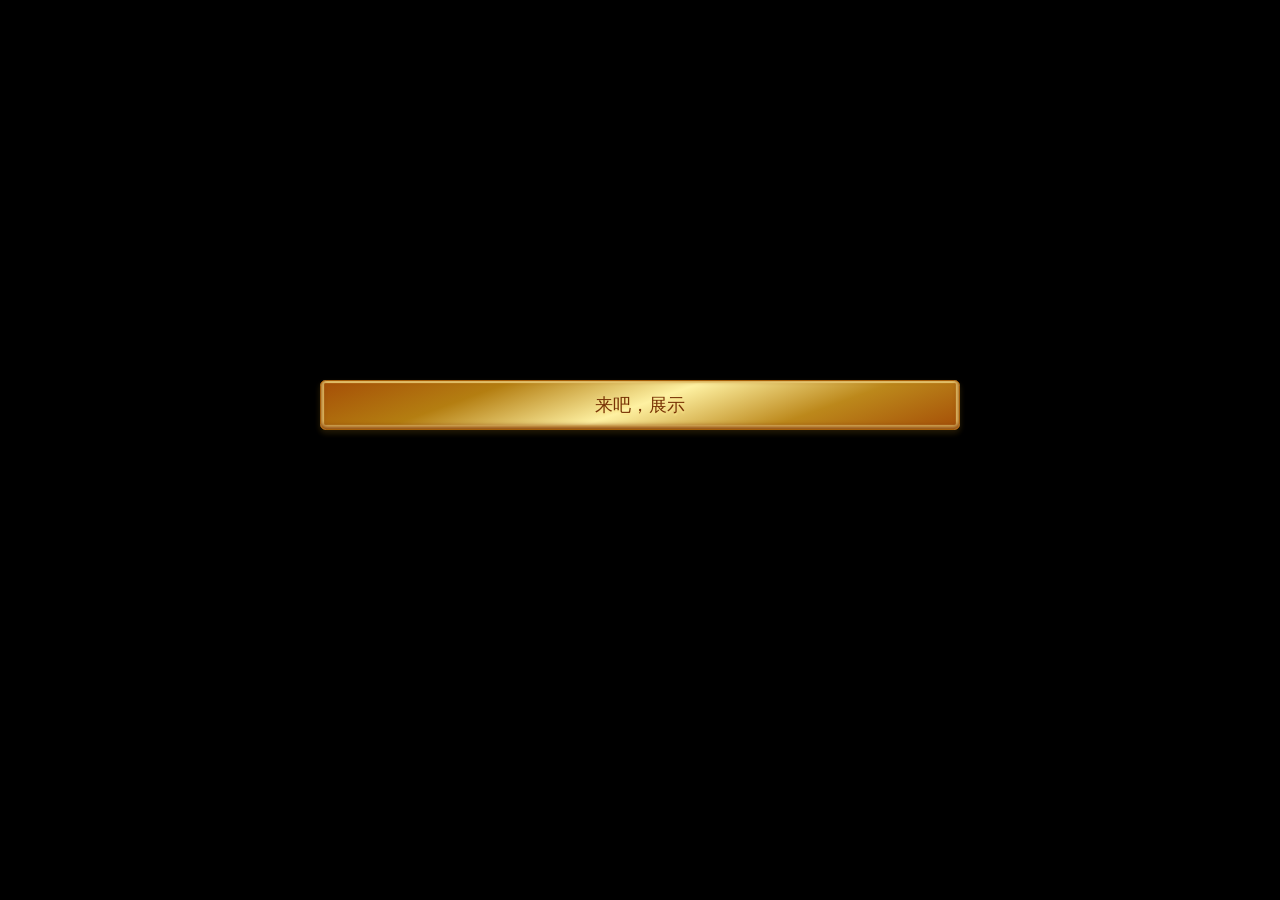
<file: index.html>
<html lang="zh-CN">

<head>
    <meta charset="utf-8">
    <meta name="viewport" content="width=device-width, initial-scale=1.0">
    <title>Happy Birthday</title>

    <link rel="stylesheet" href="css/lib/bootstrap.min.css">
    <link rel="stylesheet" href="css/index.css">
</head>

<body>
    <!-- 封面 -->
    <div class="container">
        <div class="row">
            <div class="birth-cover-container">
                <button id="birth-start-btn" disabled>加载中...</button>
            </div>
        </div>
    </div>

    <!-- 歌曲 -->
    <audio class="song" id="song1" controls loop style="display: none; opacity: 0">
        <source src="music/index.mp3" />
    </audio>

    <!-- 彩带 -->
    <canvas id="brith-confetti"></canvas>

    <!-- 主内容 -->
    <div class="main">
        <div class="container pt-5">
            <div class="row">
                <!-- 横幅图 -->
                <div class="col-12 col-xl-6 mx-auto">
                    <img src="img/banner.png" alt="banner.png">
                </div>

                <!-- 寿星 -->
                <div class="col-12 text-center">
                    <div id="name" class="birth-people-name">Lily</div>
                </div>

                <!-- 祝词 -->
                <div class="col-12 text-center">
                    <div class="birth-greeting-word">
                        <div id="greeting-word" class="typing">
                            <h2><span>生日快乐呀，</span><i id="inline-name" class="birth-inline-people-name">思思</i><span id="people-type">小姐姐</span></h2>
                            <h2>且喜且乐，且以永日</h2>
                            <h2>一寸一礼，一寸欢喜</h2>
                            <h2>遥叩芳辰，生辰吉乐</h2>
                            <h2>日逢良辰，顺颂时宜</h2>
                            <h2>寿星当朝，喜气洋洋</h2>
                            <h2>岁岁春无事，相逢总玉颜</h2>
                            <h2>与天地兮同寿，与日月兮同光</h2>
                            <h2>把酒祝君常健，相随归老吾乡</h2>
                            <h2>朱颜长似，头上花枝，岁岁年年</h2>
                            <h2>余生事事无情绪，直向清凉度碎念</h2>
                            <h2>爱你❤老婆</h2>
                        </div>
                        <span id="typed" style="white-space: pre;"></span>
                    </div>
                </div>

                <!-- 蛋糕图 -->
                <div class="col-12 col-xl-3 birth-cake">
                    <img src="img/cake.gif" alt="cake.gif">
                </div>

                <!-- 版权 -->
                <div class="col-12 text-center">
                    <span class="birth-greeting-word" id="author">&copy;2024 宇宙无敌大帅哥</span>
                </div>
            </div>
        </div>

        <!-- 气球图 -->
        <img src="img/balloon.png" alt="balloon" class="brith-balloon">
    </div>

    <script src="js/lib/snowflakes.min.js"></script>
    <script src="js/lib/jquery.min.js"></script>
    <script src="js/lib/typed.min.js"></script>
    <script src="js/lib/dayjs.min.js"></script>
    <script src="js/confetti.js"></script>
    <script src="js/index.js"></script>

    <script>
        // 开始播放第一段音乐
        var song1 = document.getElementById("song1");

        // 自动播放音乐并显示控制按钮
        song1.play();
        song1.style.display = "block";
        song1.style.opacity = "1";

        // 第一段结束后跳转到第二段
        setTimeout(function () {
            // 停止第一段音乐
            song1.pause();
            
            // 跳转到第二段内容
            window.location.href = "index3.html"; // 第二段路径
        }, 25000); // 第一段持续时间 30秒
    </script>
</body>

</html>
</file>
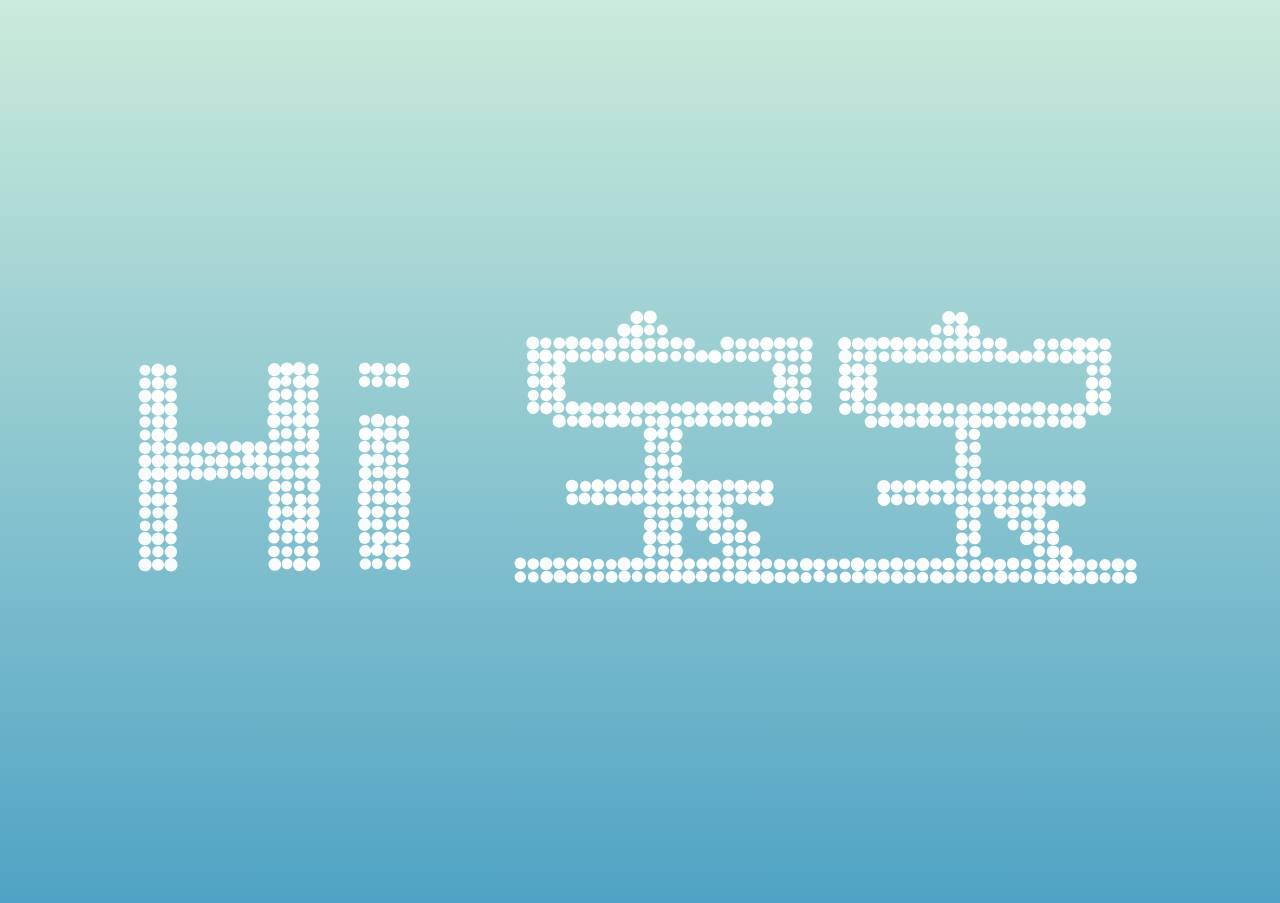
<file: Secret/index.html>
<!DOCTYPE html>
<html>
<head>
  <meta charset="UTF-8">
  <title>Happy Birthday to 思雨老婆</title></
  <link rel="stylesheet" href="css/normalizel.css">
  <link rel="stylesheet" href="css/stylel.css" media="screen" type="text/css" />
</head>

<body>
<canvas class="canvas"></canvas>

<div class="help">?</div> 

<div class="ui">
  <input class="ui-input" type="text" />
  <span class="ui-return">↵</span>
</div>

<div class="overlay">
  <div class="tabs">
    <div class="tabs-labels"><span class="tabs-label">Commands</span><span class="tabs-label">Info</span><span class="tabs-label">Share</span></div>

    <div class="tabs-panels">
      <ul class="tabs-panel commands">
        <li class="commands-item"><span class="commands-item-title">Text</span><span class="commands-item-info" data-demo="Hello :)">Type anything</span><span class="commands-item-action">Demo</span></li>
        <li class="commands-item"><span class="commands-item-title">Countdown</span><span class="commands-item-info" data-demo="#countdown 10">#countdown<span class="commands-item-mode">number</span></span><span class="commands-item-action">Demo</span></li>
        <li class="commands-item"><span class="commands-item-title">Time</span><span class="commands-item-info" data-demo="#time">#time</span><span class="commands-item-action">Demo</span></li>
        <li class="commands-item"><span class="commands-item-title">Rectangle</span><span class="commands-item-info" data-demo="#rectangle 30x15">#rectangle<span class="commands-item-mode">width x height</span></span><span class="commands-item-action">Demo</span></li>
        <li class="commands-item"><span class="commands-item-title">Circle</span><span class="commands-item-info" data-demo="#circle 25">#circle<span class="commands-item-mode">diameter</span></span><span class="commands-item-action">Demo</span></li>

        <li class="commands-item commands-item--gap"><span class="commands-item-title">Animate</span><span class="commands-item-info" data-demo="The time is|#time|#countdown 3|#icon thumbs-up"><span class="commands-item-mode">command1</span>&nbsp;|<span class="commands-item-mode">command2</span></span><span class="commands-item-action">Demo</span></li>
      </ul>
    </div>
  </div>
</div>

  <script src="js/indexl.js"></script>
 <audio src="music/3.mp3" autoplay="autoplay" loop="loop"></audio>
</body>
</html>
</file>
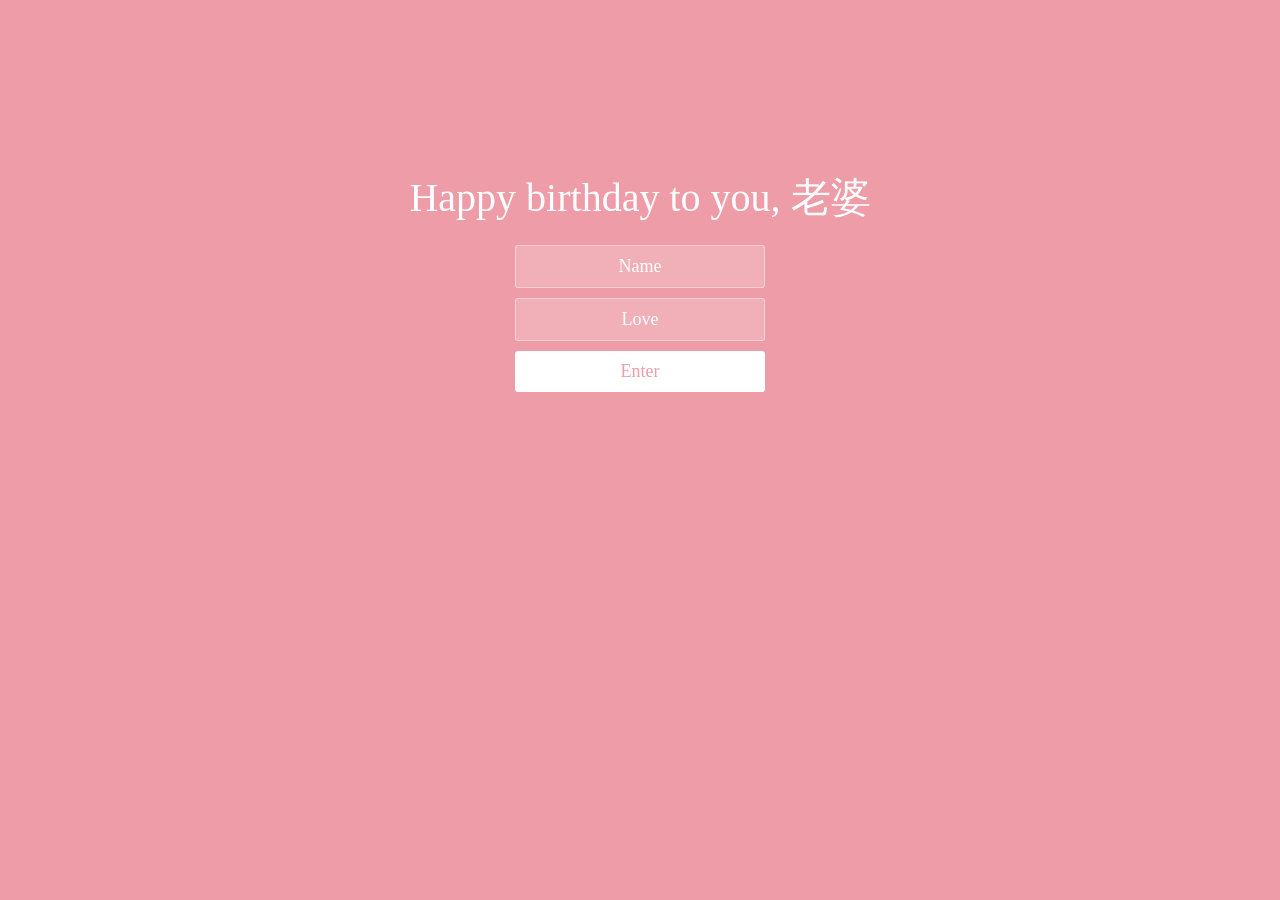
<file: index2.html>
﻿<!doctype html>
<html lang="zh">
<head>
    <meta charset="UTF-8">
    <meta http-equiv="X-UA-Compatible" content="IE=edge,chrome=1"> 
    <meta name="viewport" content="width=device-width, initial-scale=1.0">
    <title>Happy Birthday to 思雨姐姐</title>
    <link rel="stylesheet" type="text/css" href="Secret/css/styles.css">
</head>
<body>
    <div class="htmleaf-container">
        <div class="wrapper">
            <div class="container">
                <h1>Happy birthday to you, 老婆</h1>
                
                <form class="form">
                    <input id="userName" name="userName" type="text" placeholder="Name">
                    <input id="pwd" name="pwd" type="password" placeholder="Love">
                    <button type="submit" id="login-button">Enter</button>
                </form>
            </div>
            
            <ul class="bg-bubbles">
                <li></li>
                <li></li>
                <li></li>
                <li></li>
                <li></li>
                <li></li>
                <li></li>
                <li></li>
                <li></li>
                <li></li>
            </ul>
            
            <ul class="bg-bubbles">
                <li><img src="Secret/img/timg.gif" style="width:100%;height:100%"></li>
                <li><img src="Secret/img/timg.gif" style="width:100%;height:100%"></li>
                <li><img src="Secret/img/timg.gif" style="width:100%;height:100%"></li>
                <li><img src="Secret/img/timg.gif" style="width:100%;height:100%"></li>
                <li><img src="Secret/img/timg.gif" style="width:100%;height:100%"></li>
                <li><img src="Secret/img/timg.gif" style="width:100%;height:100%"></li>
                <li><img src="Secret/img/timg.gif" style="width:100%;height:100%"></li>
                <li><img src="Secret/img/timg.gif" style="width:100%;height:100%"></li>
                <li><img src="Secret/img/timg.gif" style="width:100%;height:100%"></li>
                <li><img src="Secret/img/timg.gif" style="width:100%;height:100%"></li>
            </ul>
        </div>
    </div>

    <script src="Secret/js/jquery-2.1.1.min.js" type="text/javascript"></script>
    <script src="Secret/js/jquery-1.8.4.min.js" type="text/javascript"></script>
    
</body>
</html>
</file>
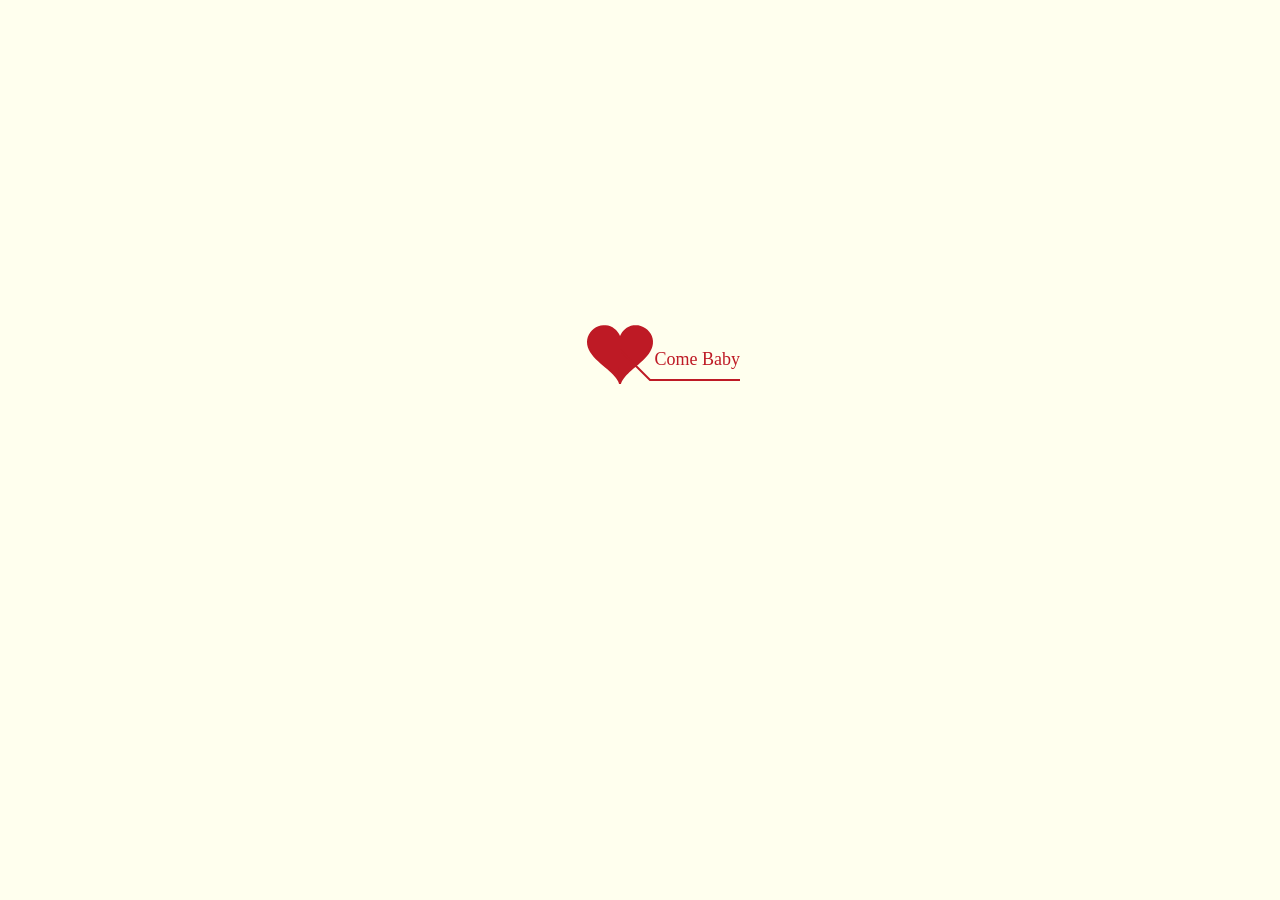
<file: index3.html>
<!DOCTYPE html PUBLIC "-//W3C//DTD XHTML 1.0 Strict//EN" "htt`://www.w3.org/TR/xhtml1/DTD/xhtml1-strict.dtd">
<html xml:lang="en" xmlns="http://www.w3.org/1999/xhtml"><head><meta http-equiv="Content-Type" content="text/html; charset=UTF-8">
    <title>生日快乐!</title>     
    <link type="text/css" rel="stylesheet" href="./css/default.css">
    <script type="text/javascript" src="./css/jquery.min.js"></script>
    <script type="text/javascript" src="./css/jscex.min.js"></script>
    <script type="text/javascript" src="./css/jscex-parser.js"></script>
    <script type="text/javascript" src="./css/jscex-jit.js"></script>
    <script type="text/javascript" src="./css/jscex-builderbase.min.js"></script>
    <script type="text/javascript" src="./css/jscex-async.min.js"></script>
    <script type="text/javascript" src="./css/jscex-async-powerpack.min.js"></script>
    <script type="text/javascript" src="./css/functions.js" charset="utf-8"></script>
    <script type="text/javascript" src="./css/love.js" charset="utf-8"></script>
      <style type="text/css">
<!--
.STYLE1 {color: #666666}
-->
        </style>
</head>
    <body>
      <audio autoplay="autopaly">
          <source src="music/love.mp3" type="audio/mp3" />
      </audio>  
        <div id="main">
             <div id="wrap">
                <div id="text">
              <div id="code">
            <font color="#FF0000">    
<span class="say"><h1>帅哥吟诗：</h1></span><br><br>
<span class="say">我希望有个如你一般的人,</span><br> <br>    
<span class="say">如这山间清晨一般明亮清爽，</span><br><br>
<span class="say">如奔赴古城道路上阳光一般的人，</span><br><br>
<span class="say">温暖而不炙热，覆盖我所有肌肤。</span><br><br>
<span class="say">由起点到夜晚，由山野到书房，一切问题的答案都很简单。</span><br><br>
<span class="say">我希望有个如你一般的人，贯彻未来，数遍生命的公路牌。</span><br><br>
<span class="say"><span class="space"></span> -- 大软糖--（洋气不宝宝哈哈哈哈）</span><br>
<span class="say"><h1>生日快乐!</h1></span><br>
        </font>
      </div>
                </div>
                <div id="clock-box">
                    <!-- <span class="STYLE1"></span><font color="#33CC00">距离我喜欢你，</font>
<span class="STYLE1">已经是……</span> -->
<span class="STYLE1"></span>
<font color="#33CC00"></font>
<span class="STYLE1"></span>
                  <!-- <div id="clock"></div> -->
              </div>
                <canvas id="canvas" width="1100" height="680"></canvas>
            </div>
            
        </div>
    
    <script>
    </script>

    <script>
    (function(){
        var canvas = $('#canvas');
    
        if (!canvas[0].getContext) {
            $("#error").show();
            return false;        }

        var width = canvas.width();
        var height = canvas.height();        
        canvas.attr("width", width);
        canvas.attr("height", height);
        var opts = {
            seed: {
                x: width / 2 - 20,
                color: "rgb(190, 26, 37)",
                scale: 2
            },
            branch: [
                [535, 680, 570, 250, 500, 200, 30, 100, [
                    [540, 500, 455, 417, 340, 400, 13, 100, [
                        [450, 435, 434, 430, 394, 395, 2, 40]
                    ]],
                    [550, 445, 600, 356, 680, 345, 12, 100, [
                        [578, 400, 648, 409, 661, 426, 3, 80]
                    ]],
                    [539, 281, 537, 248, 534, 217, 3, 40],
                    [546, 397, 413, 247, 328, 244, 9, 80, [
                        [427, 286, 383, 253, 371, 205, 2, 40],
                        [498, 345, 435, 315, 395, 330, 4, 60]
                    ]],
                    [546, 357, 608, 252, 678, 221, 6, 100, [
                        [590, 293, 646, 277, 648, 271, 2, 80]
                    ]]
                ]] 
            ],
            bloom: {
                num: 700,
                width: 1080,
                height: 650,
            },
            footer: {
                width: 1200,
                height: 5,
                speed: 10,
            }
        }

        var tree = new Tree(canvas[0], width, height, opts);
        var seed = tree.seed;
        var foot = tree.footer;
        var hold = 1;

        canvas.click(function(e) {
            var offset = canvas.offset(), x, y;
            x = e.pageX - offset.left;
            y = e.pageY - offset.top;
            if (seed.hover(x, y)) {
                hold = 0; 
                canvas.unbind("click");
                canvas.unbind("mousemove");
                canvas.removeClass('hand');
            }
        }).mousemove(function(e){
            var offset = canvas.offset(), x, y;
            x = e.pageX - offset.left;
            y = e.pageY - offset.top;
            canvas.toggleClass('hand', seed.hover(x, y));
        });

        var seedAnimate = eval(Jscex.compile("async", function () {
            seed.draw();
            while (hold) {
                $await(Jscex.Async.sleep(10));
            }
            while (seed.canScale()) {
                seed.scale(0.95);
                $await(Jscex.Async.sleep(10));
            }
            while (seed.canMove()) {
                seed.move(0, 2);
                foot.draw();
                $await(Jscex.Async.sleep(10));
            }
        }));

        var growAnimate = eval(Jscex.compile("async", function () {
            do {
              tree.grow();
                $await(Jscex.Async.sleep(10));
            } while (tree.canGrow());
        }));

        var flowAnimate = eval(Jscex.compile("async", function () {
            do {
              tree.flower(2);
                $await(Jscex.Async.sleep(10));
            } while (tree.canFlower());
        }));

        var moveAnimate = eval(Jscex.compile("async", function () {
            tree.snapshot("p1", 240, 0, 610, 680);
            while (tree.move("p1", 500, 0)) {
                foot.draw();
                $await(Jscex.Async.sleep(10));
            }
            foot.draw();
            tree.snapshot("p2", 500, 0, 610, 680);

            // 会有闪烁不得意这样做, (＞﹏＜)
            canvas.parent().css("background", "url(" + tree.toDataURL('image/png') + ")");
            canvas.css("background", "#ffe");
            $await(Jscex.Async.sleep(300));
            canvas.css("background", "none");
        }));

        var jumpAnimate = eval(Jscex.compile("async", function () {
            var ctx = tree.ctx;
            while (true) {
                tree.ctx.clearRect(0, 0, width, height);
                tree.jump();
                foot.draw();
                $await(Jscex.Async.sleep(25));
            }
        }));

        var textAnimate = eval(Jscex.compile("async", function () {
        var together = new Date();
        together.setFullYear(2009,10,23 );      //时间年月日
        together.setHours(16);            //小时  
        together.setMinutes(53);          //分钟
        together.setSeconds(0);         //秒前一位
        together.setMilliseconds(2);        //秒第二位

        $("#code").show().typewriter();
            $("#clock-box").fadeIn(500);
            while (true) {
                timeElapse(together);
                $await(Jscex.Async.sleep(1000));
            }
        }));

        var runAsync = eval(Jscex.compile("async", function () {
            $await(seedAnimate());
            $await(growAnimate());
            $await(flowAnimate());
            $await(moveAnimate());

            textAnimate().start();

            $await(jumpAnimate());
        }));

        runAsync().start();
    })();
    </script>
    <script>
        // 设置30秒后跳转到index2.html
        setTimeout(function () {  
            // 跳转到第二段内容
            window.location.href = "index2.html"; // 第二段路径
        }, 35000); // 第一段持续时间
    </script>

    </body></html>
</file>
<file: css/index.css>
body {
    background-color: #FFDAB9;
}

img {
    width: 100%;
}

.birth-cover-container {
    position: fixed;
    left: 0;
    top: 0;
    width: 100%;
    height: 100%;
    z-index: 999;
    background: url(../img/background.png) center no-repeat #000;
}

#birth-start-btn {
    width: 50%;
    height: 50px;
    position: fixed;
    left: 50%;
    top: 45%;
    transform: translate(-50%, -50%);
    z-index: 9999999999999999999999;
    font-size: 18px;
    outline: none;
    box-sizing: border-box;
    border-radius: .3em;
    text-transform: uppercase;
    box-shadow: 0 3px 6px rgba(0, 0, 0, .16), 0 3px 6px rgba(110, 80, 20, .4),
        inset 0 -2px 5px 1px rgba(139, 66, 8, 1),
        inset 0 -1px 1px 3px rgba(250, 227, 133, 1);
    border: 1px solid #a55d07;
    color: rgb(120, 50, 5);
    text-shadow: 0 2px 2px rgba(250, 227, 133, 1);
    cursor: pointer;
    transition: all .2s ease-in-out;
    background-size: 100% 100%;
    background: #fff linear-gradient(160deg, #a54e07, #b47e11, #fef1a2, #bc881b, #a54e07) no-repeat center;
}

#birth-start-btn:active {
    background-size: 150% 150%;
    box-shadow: 0 10px 20px rgba(0, 0, 0, 0.19), 0 6px 6px rgba(0, 0, 0, 0.23),
        inset 0 -2px 5px 1px #b17d10,
        inset 0 -1px 1px 3px rgba(250, 227, 133, 1);
    border: 1px solid rgba(165, 93, 7, .6);
    color: rgba(120, 50, 5, .8);
}

#brith-confetti {
    position: absolute;
    left: 0;
    top: 0;
    height: 100%;
    width: 100%;
}

.birth-people-name {
    text-align: center;
    font-size: 70px;
    color: #C4515C;
    letter-spacing: -7px;
    font-weight: 700;
    text-transform: uppercase;
    animation: brith-sway-animation 2s ease-out infinite;
    text-shadow: 0 0 5px #fff, 0 0 7px #fff;
}

.birth-greeting-word {
    font-size: 25px;
    color: #C4515C;
}

.birth-inline-people-name {
    text-transform: capitalize;
}

.birth-cake {
    transform: translate(-50%, -10%);
    left: 50%;
}

.brith-balloon {
    position: fixed;
    top: 100%;
    opacity: 0.5;
    z-index: 99999999;
}

@keyframes brith-sway-animation {
    0% {
        transform: rotateZ(0);
    }

    25% {
        transform: rotateZ(10deg);
    }

    50% {
        transform: rotateZ(0deg);
    }

    75% {
        transform: rotateZ(-10deg);
    }
}
</file>
<file: Secret/css/stylel.css>
body {
  font-family: "Avenir", "Helvetica Neue", Helvetica, Arial, sans-serif;
  background: #79a8ae;
  color: #666;
  font-size: 16px;
  line-height: 1.5em;
}

h1 {
  color: #111;
  margin: 0 0 12px 0;
  font-size: 24px;
  line-height: 1.5em;
}

p {
  margin: 0 0 10x 0;
}

a {
  color: #888;
  text-decoration: none;
  border-bottom: 1px solid #ccc;
}

a:hover {
  border-bottom-color: #888;
}

body,
.overlay {
  -webkit-perspective: 1000;
  -webkit-perspective-origin-y: 25%;
}

.body--ready {
  background: -webkit-linear-gradient(top, rgb(203, 235, 219) 0%, rgb(55, 148, 192) 120%);
  background: -moz-linear-gradient(top, rgb(203, 235, 219) 0%, rgb(55, 148, 192) 120%);
  background: -o-linear-gradient(top, rgb(203, 235, 219) 0%, rgb(55, 148, 192) 120%);
  background: -ms-linear-gradient(top, rgb(203, 235, 219) 0%, rgb(55, 148, 192) 120%);
  background: linear-gradient(top, rgb(203, 235, 219) 0%, rgb(55, 148, 192) 120%);
}

.body--ready .overlay {
  -webkit-transition: -webkit-transform 0.7s cubic-bezier(0.694, 0.0482, 0.335, 1),
                      opacity 0.7s cubic-bezier(0.694, 0.0482, 0.335, 1);
  -moz-transition: -moz-transform 0.7s cubic-bezier(0.694, 0.0482, 0.335, 1),
                      opacity 0.7s cubic-bezier(0.694, 0.0482, 0.335, 1);
  -ms-transition: -ms-transform 0.7s cubic-bezier(0.694, 0.0482, 0.335, 1),
                      opacity 0.7s cubic-bezier(0.694, 0.0482, 0.335, 1);
  -o-transition: -o-transform 0.7s cubic-bezier(0.694, 0.0482, 0.335, 1),
                      opacity 0.7s cubic-bezier(0.694, 0.0482, 0.335, 1);
  transition: transform 0.7s cubic-bezier(0.694, 0.0482, 0.335, 1),
                      opacity 0.7s cubic-bezier(0.694, 0.0482, 0.335, 1);
}


.ui {
  position: absolute;
  left: 50%;
  bottom: 5%;
  width: 300px;
  margin-left: -150px;
}

.ui-input {
  display: none;
  width: 100%;
  height: 50px;
  background: none;
  font-size: 24px;
  font-weight: bold;
  color: #fff;
  text-align: center;
  border: none;
  border-bottom: 2px solid white;
}

.ui-input:focus {
  outline: none;
  border: none;
  border-bottom: 2px solid white;
}

.ui-return {
  display: none;
  position: absolute;
  top: 20px;
  right: 0;
  padding: 3px 2px 0 2px;
  font-size: 10px;
  line-height: 10px;
  color: #fff;
  border: 1px solid #fff;
}

.ui--enter .ui-return {
  display: block;
}

.ui--wide {
  width: 76%;
  margin-left: 12%;
  left: 0;
}

.ui--wide .ui-return {
  right: -20px;
}

.help {
  display: none;
  position: absolute;
  top: 40px;
  right: 40px;
  width: 25px;
  height: 25px;
  text-align: center;
  font-size: 13px;
  line-height: 27px;
  font-weight: bold;
  cursor: pointer;
  background: #fff;
  color: #79a8ae;
  opacity: .9;

  -webkit-transition: opacity 0.1s cubic-bezier(0.694, 0.0482, 0.335, 1);
  -moz-transition: opacity 0.1s cubic-bezier(0.694, 0.0482, 0.335, 1);
  -ms-transition: opacity 0.1s cubic-bezier(0.694, 0.0482, 0.335, 1);
  -o-transition: opacity 0.1s cubic-bezier(0.694, 0.0482, 0.335, 1);
  transition: opacity 0.1s cubic-bezier(0.694, 0.0482, 0.335, 1);
}

.help:hover {
  opacity: 1;
}

.overlay {
  position: absolute;
  top: 50%;
  left: 50%;
  width: 550px;
  height: 490px;
  margin: -260px 0 0 -275px;
  opacity: 0;

  -webkit-transform: rotateY(90deg);
  -moz-transform: rotateY(90deg);
  -ms-transform: rotateY(90deg);
  -o-transform: rotateY(90deg);
  transform: rotateY(90deg);
}

.overlay--visible {
  opacity: 1;

  -webkit-transform: rotateY(0);
  -moz-transform: rotateY(0);
  -ms-transform: rotateY(0);
  -o-transform: rotateY(0);
  transform: rotateY(0);
}

.ui-share,
.ui-details {
  opacity: .9;
  background: #fff;
  z-index: 2;
}

.ui-details-content,
.ui-share-content {
  padding: 100px 50px;
}

.commands {
  margin: 0;
  padding: 0;
  list-style: none;
  cursor: pointer;
}

.commands-item {
  font-size: 12px;
  line-height: 22px;
  font-weight: bold;
  text-transform: uppercase;
  letter-spacing: 1px;
  padding: 20px;
  background: #fff;
  margin-top: 1px;
  color: #333;
  opacity: .9;

  -webkit-transition: -webkit-transform 0.7s cubic-bezier(0.694, 0.0482, 0.335, 1),
                      opacity 0.1s cubic-bezier(0.694, 0.0482, 0.335, 1);
  -moz-transition: -moz-transform 0.1s cubic-bezier(0.694, 0.0482, 0.335, 1),
                      opacity 0.1s cubic-bezier(0.694, 0.0482, 0.335, 1);
  -ms-transition: -ms-transform 0.1s cubic-bezier(0.694, 0.0482, 0.335, 1),
                      opacity 0.1s cubic-bezier(0.694, 0.0482, 0.335, 1);
  -o-transition: -o-transform 0.1s cubic-bezier(0.694, 0.0482, 0.335, 1),
                      opacity 0.1s cubic-bezier(0.694, 0.0482, 0.335, 1);
  transition: transform 0.1s cubic-bezier(0.694, 0.0482, 0.335, 1),
                      opacity 0.1s cubic-bezier(0.694, 0.0482, 0.335, 1);
}

.commands-item--gap {
  margin-top: 9px;
}

.commands-item:hover {
  opacity: 1;
}

.commands-item:hover .commands-item-action {
  background: #333;
}

.commands-item a {
  display: inline-block;
}

.commands-item-mode {
  display: inline-block;
  margin-left: 3px;
  font-style: italic;
  color: #ccc;
}

.commands-item-title {
  display: inline-block;
  width: 150px;
}

.commands-item-info {
  display: inline-block;
  width: 300px;
  font-size: 14px;
  text-transform: none;
  letter-spacing: 0;
  font-weight: normal;
  color: #aaa;
}

.commands-item-action {
  display: inline-block;
  float: right;
  margin-top: 3px;
  text-transform: uppercase;
  font-size: 10px;
  line-height: 10px;
  color: #fff;
  background: #90c9d1;
  padding: 5px 10px 4px 10px;
  border-radius: 3px;
}

.commands-item:first-child {
  margin-top: 0;
}

.twitter-share {
  position: absolute;
  top: 4px;
  right: 20px;
}


.tabs-labels {
  margin-bottom: 9px;
}

.tabs-label {
  display: inline-block;
  background: #fff;
  padding: 10px 20px;
  font-size: 12px;
  line-height: 22px;
  font-weight: bold;
  text-transform: uppercase;
  letter-spacing: 1px;
  color: #333;
  opacity: .5;
  cursor: pointer;
  margin-right: 2px;

  -webkit-transition: opacity 0.1s cubic-bezier(0.694, 0.0482, 0.335, 1);
  -moz-transition: opacity 0.1s cubic-bezier(0.694, 0.0482, 0.335, 1);
  -ms-transition: opacity 0.1s cubic-bezier(0.694, 0.0482, 0.335, 1);
  -o-transition: opacity 0.1s cubic-bezier(0.694, 0.0482, 0.335, 1);
  transition: opacity 0.1s cubic-bezier(0.694, 0.0482, 0.335, 1);
}

.tabs-label:hover {
  opacity: .9;
}

.tabs-label--active {
  opacity: .9;
}

.tabs-panel {
  display: none;
}

.tabs-panel--active {
  display: block;
}

.tab-panel {
  position: absolute;
  top: 0;
  left: 0;
  width: 100%;
}

.touch .ui-input {
  display: none;
}
</file>
<file: Secret/css/styles.css>
* {
  box-sizing: border-box;
  margin: 0;
  padding: 0;
  font-weight: 300;
}
body {
  font-family:"Microsoft YaHei";
  color: white;
  font-weight: 300;
}
body ::-webkit-input-placeholder {
  /* WebKit browsers */
  font-family:"Microsoft YaHei";
  color: white;
  font-weight: 300;
}
body :-moz-placeholder {
  /* Mozilla Firefox 4 to 18 */
  font-family:"Microsoft YaHei";
  color: white;
  opacity: 1;
  font-weight: 300;
}
body ::-moz-placeholder {
  /* Mozilla Firefox 19+ */
  font-family:"Microsoft YaHei";
  color: white;
  opacity: 1;
  font-weight: 300;
}
body :-ms-input-placeholder {
  /* Internet Explorer 10+ */
  font-family:"Microsoft YaHei";
  color: white;
  font-weight: 300;
}
.wrapper {
  background: #ee9ca7;
  background: -webkit-linear-gradient(top left, #ee9ca7 0%, #ee9ca7 100%);
  background: linear-gradient(to bottom right, #ee9ca7 0%, #ee9ca7 100%);
  background-color:rgba(255,255,255,0.9);
  position: absolute;
  top:0;
  left: 0;
  width: 100%;
  height: 100%;
  overflow: hidden;

}

.wrapper.form-success .container h1 {
  -webkit-transform: translateY(85px);
      -ms-transform: translateY(85px);
          transform: translateY(85px);
}
.container {
  max-width: 600px;
  margin: 0 auto;
  margin-top: 7%;
  padding: 80px 0;
  height: 400px;
  text-align: center;
}
.container h1 {
  font-size: 40px;
  -webkit-transition-duration: 1s;
          transition-duration: 1s;
  -webkit-transition-timing-function: ease-in-put;
          transition-timing-function: ease-in-put;
  font-weight: 200;
}
form {
  padding: 20px 0;
  position: relative;
  z-index: 2;
}
form input {
  -webkit-appearance: none;
     -moz-appearance: none;
          appearance: none;
  outline: 0;
  border: 1px solid rgba(255, 255, 255, 0.4);
  background-color: rgba(255, 255, 255, 0.2);
  width: 250px;
  border-radius: 3px;
  padding: 10px 15px;
  margin: 0 auto 10px auto;
  display: block;
  text-align: center;
  font-family: "Microsoft YaHei";
  font-size: 18px;
  color: white;
  -webkit-transition-duration: 0.25s;
          transition-duration: 0.25s;
  font-weight: 300;
}
form input:hover {
  background-color: rgba(255, 255, 255, 0.4);
}
form input:focus {
  background-color: white;
  width: 300px;
  color: #ee9ca7;
}
form button {
  -webkit-appearance: none;
     -moz-appearance: none;
          appearance: none;
  outline: 0;
  background-color: white;
  font-family: "Microsoft YaHei";
  border: 0;
  padding: 10px 15px;
  color: #ee9ca7;
  border-radius: 3px;
  width: 250px;
  cursor: pointer;
  font-size: 18px;
  -webkit-transition-duration: 0.25s;
          transition-duration: 0.25s;
}
form button:hover {
  background-color: #f5f7f9;
}
.bg-bubbles {
  position: absolute;
  top: 0;
  left: 0;
  width: 100%;
  height: 100%;
  z-index: 1;
}
.bg-bubbles li {
  position: absolute;
  list-style: none;
  display: block;
  width: 40px;
  height: 40px;
  background-color: rgba(255, 255, 255, 0.15);
  bottom: -160px;
  -webkit-animation: square 30s infinite;
  animation: square 30s infinite;
  -webkit-transition-timing-function: linear;
  transition-timing-function: linear;
}
.bg-bubbles li:nth-child(1) {
  left: 10%;
}
.bg-bubbles li:nth-child(2) {
  left: 20%;
  width: 80px;
  height: 80px;
  -webkit-animation-delay: 2s;
          animation-delay: 2s;
  -webkit-animation-duration: 17s;
          animation-duration: 17s;
}
.bg-bubbles li:nth-child(3) {
  left: 25%;
  -webkit-animation-delay: 4s;
          animation-delay: 4s;
}
.bg-bubbles li:nth-child(4) {
  left: 40%;
  width: 60px;
  height: 60px;
  -webkit-animation-duration: 22s;
          animation-duration: 22s;
  background-color: rgba(255, 255, 255, 0.25);
}
.bg-bubbles li:nth-child(5) {
  left: 70%;
}
.bg-bubbles li:nth-child(6) {
  left: 80%;
  width: 120px;
  height: 120px;
  -webkit-animation-delay: 3s;
          animation-delay: 3s;
  background-color: rgba(255, 255, 255, 0.2);
}
.bg-bubbles li:nth-child(7) {
  left: 32%;
  width: 160px;
  height: 160px;
  -webkit-animation-delay: 7s;
          animation-delay: 7s;
}
.bg-bubbles li:nth-child(8) {
  left: 55%;
  width: 20px;
  height: 20px;
  -webkit-animation-delay: 15s;
          animation-delay: 15s;
  -webkit-animation-duration: 40s;
          animation-duration: 40s;
}
.bg-bubbles li:nth-child(9) {
  left: 25%;
  width: 10px;
  height: 10px;
  -webkit-animation-delay: 2s;
          animation-delay: 2s;
  -webkit-animation-duration: 40s;
          animation-duration: 40s;
  background-color: rgba(255, 255, 255, 0.3);
}
.bg-bubbles li:nth-child(10) {
  left: 90%;
  width: 160px;
  height: 160px;
  -webkit-animation-delay: 11s;
          animation-delay: 11s;
}
@-webkit-keyframes square {
  0% {
    -webkit-transform: translateY(0);
            transform: translateY(0);
  }
  100% {
    -webkit-transform: translateY(-900px) rotate(600deg);
            transform: translateY(-900px) rotate(600deg);
  }
}
@keyframes square {
  0% {
    -webkit-transform: translateY(0);
            transform: translateY(0);
  }
  100% {
    -webkit-transform: translateY(-900px) rotate(600deg);
            transform: translateY(-900px) rotate(600deg);
  }
}
</file>
<file: css/default.css>
body{margin:0;padding:0;background:#ffe;font-size:14px;font-family:'寰蒋闆呴粦','瀹嬩綋',sans-serif;color:#231F20;overflow:auto}
a {color:#000;font-size:14px;}
#main{width:100%;}
#wrap{position:relative;margin:0 auto;width:1100px;height:680px;margin-top:10px;}
#text{width:400px;height:425px;left:60px;top:80px;position:absolute;}
#code{display:none;font-size:16px;}
#clock-box {position:absolute;left:60px;top:550px;font-size:28px;display:none;}
#clock-box a {font-size:28px;text-decoration:none;}
#clock{margin-left:48px;}
#clock .digit {font-size:64px;}
#canvas{margin:0 auto;width:1100px;height:680px;}
#error{margin:0 auto;text-align:center;margin-top:60px;display:none;}
.hand{cursor:pointer;}
.say{margin-left:5px;}
.space{margin-right:150px;}
</file>
<file: Secret/css/normalizel.css>
html{font-family:sans-serif;-ms-text-size-adjust:100%;-webkit-text-size-adjust:100%}body{margin:0}article,aside,details,figcaption,figure,footer,header,hgroup,main,nav,section,summary{display:block}audio,canvas,progress,video{display:inline-block;vertical-align:baseline}audio:not([controls]){display:none;height:0}[hidden],template{display:none}a{background:transparent}a:active,a:hover{outline:0}abbr[title]{border-bottom:1px dotted}b,strong{font-weight:bold}dfn{font-style:italic}h1{font-size:2em;margin:0.67em 0}mark{background:#ff0;color:#000}small{font-size:80%}sub,sup{font-size:75%;line-height:0;position:relative;vertical-align:baseline}sup{top:-0.5em}sub{bottom:-0.25em}img{border:0}svg:not(:root){overflow:hidden}figure{margin:1em 40px}hr{-moz-box-sizing:content-box;box-sizing:content-box;height:0}pre{overflow:auto}code,kbd,pre,samp{font-family:monospace, monospace;font-size:1em}button,input,optgroup,select,textarea{color:inherit;font:inherit;margin:0}button{overflow:visible}button,select{text-transform:none}button,html input[type="button"],input[type="reset"],input[type="submit"]{-webkit-appearance:button;cursor:pointer}button[disabled],html input[disabled]{cursor:default}button::-moz-focus-inner,input::-moz-focus-inner{border:0;padding:0}input{line-height:normal}input[type="checkbox"],input[type="radio"]{-moz-box-sizing:border-box;box-sizing:border-box;padding:0}input[type="number"]::-webkit-inner-spin-button,input[type="number"]::-webkit-outer-spin-button{height:auto}input[type="search"]{-webkit-appearance:textfield;-moz-box-sizing:content-box;box-sizing:content-box}input[type="search"]::-webkit-search-cancel-button,input[type="search"]::-webkit-search-decoration{-webkit-appearance:none}fieldset{border:1px solid #c0c0c0;margin:0 2px;padding:0.35em 0.625em 0.75em}legend{border:0;padding:0}textarea{overflow:auto}optgroup{font-weight:bold}table{border-collapse:collapse;border-spacing:0}td,th{padding:0}
</file>
